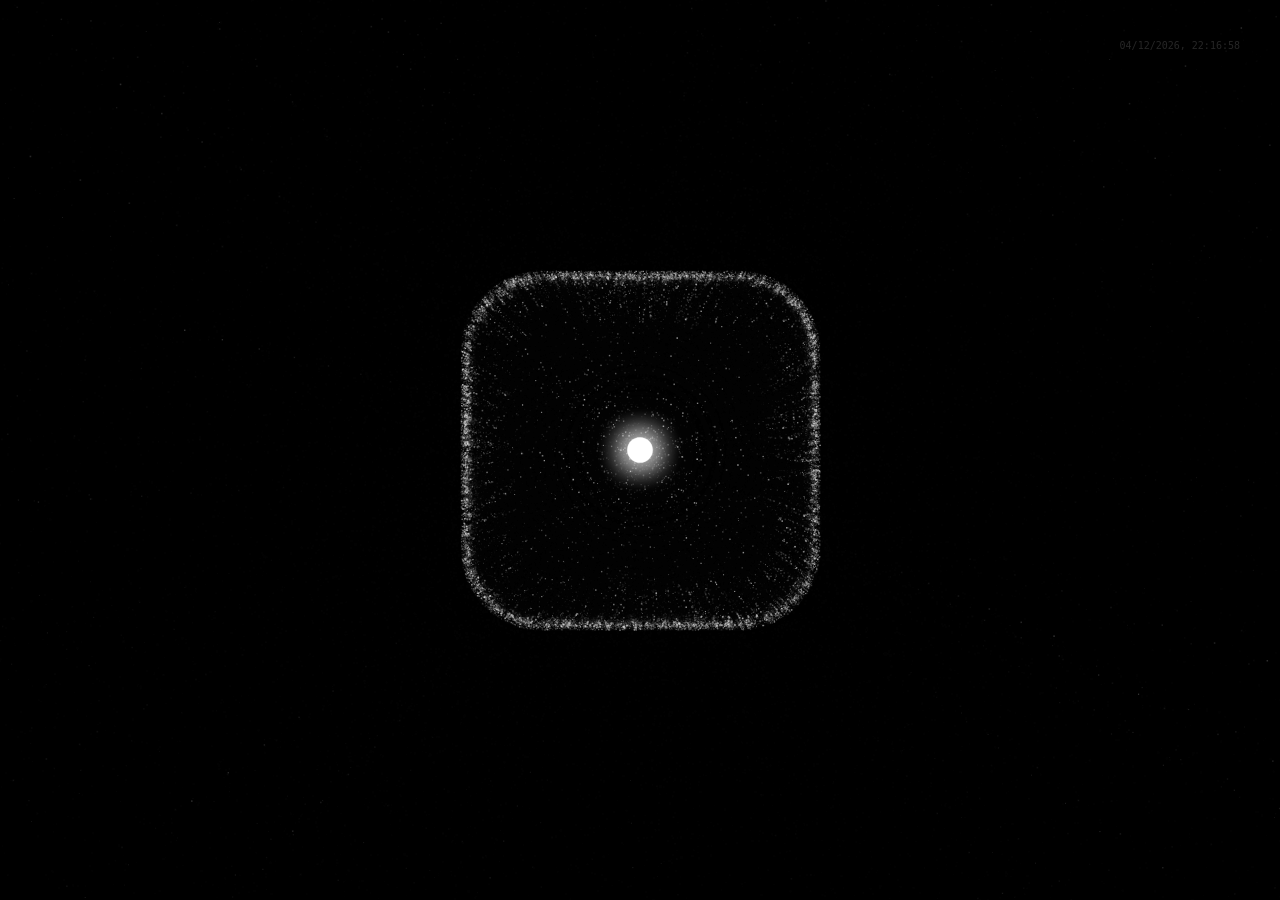
<file: static/login.html>
<!DOCTYPE html>
<html lang="zh-CN">
<head>
    <meta charset="UTF-8">
    <title>Impact & Bound Square - Enhanced</title>
    <style>
        body { 
            margin: 0; 
            overflow: hidden; 
            background-color: #000; 
            font-family: 'Inter', -apple-system, sans-serif;
        }
        canvas { display: block; }
        
        #loginForm {
            position: absolute;
            top: 50%;
            left: 50%;
            transform: translate(-50%, -40%);
            opacity: 0;
            visibility: hidden;
            transition: all 0.8s cubic-bezier(0.16, 1, 0.3, 1);
            z-index: 10;
            width: 280px;
            padding: 45px;
            background: rgba(255, 255, 255, 0.02);
            backdrop-filter: blur(20px);
            -webkit-backdrop-filter: blur(20px);
            border-radius: 40px;
            border: 1px solid rgba(255, 255, 255, 0.08);
        }
        
        #loginForm.visible {
            opacity: 1;
            visibility: visible;
            transform: translate(-50%, -50%);
        }
        
        .label {
            color: rgba(255, 255, 255, 0.3);
            font-size: 10px;
            letter-spacing: 4px;
            margin-bottom: 8px;
            text-transform: uppercase;
        }

        .form-group {
            position: relative;
            margin-bottom: 35px;
        }
        
        .form-group input {
            width: 100%;
            padding: 12px 0;
            background: transparent;
            border: none;
            border-bottom: 1px solid rgba(255, 255, 255, 0.1);
            color: #fff;
            font-size: 14px;
            outline: none;
        }

        .form-group::after {
            content: '';
            position: absolute;
            bottom: 0; left: 0;
            width: 0; height: 1px;
            background: #fff;
            transition: width 0.6s ease;
        }

        .form-group input:focus ~ ::after { width: 100%; }
        
        #loginButton {
            width: 100%;
            padding: 16px;
            background: #fff;
            border: none;
            border-radius: 50px;
            color: #000;
            font-size: 11px;
            font-weight: 800;
            letter-spacing: 6px;
            cursor: pointer;
            transition: all 0.4s;
            margin-top: 10px;
        }
        
        #loginButton:hover {
            transform: scale(1.05);
            box-shadow: 0 0 40px rgba(255, 255, 255, 0.4);
        }

        .timestamp {
            position: absolute;
            top: 40px;
            right: 40px;
            color: rgba(255, 255, 255, 0.15);
            font-size: 10px;
            font-family: monospace;
        }
    </style>
</head>
<body>
<div class="timestamp" id="timer"></div>
<canvas id="sandCanvas"></canvas>

<div id="loginForm">
    <div class="form-group">
        <div class="label">Identity</div>
        <input type="text" id="username" placeholder=" " autocomplete="off">
    </div>
    <div class="form-group">
        <div class="label">Access Code</div>
        <input type="password" id="password" placeholder=" " autocomplete="off">
    </div>
    <button id="loginButton">CONNECT</button>
</div>

<script>
const canvas = document.getElementById('sandCanvas');
const ctx = canvas.getContext('2d');
const loginForm = document.getElementById('loginForm');
const timerEl = document.getElementById('timer');

let width, height, particles = [];
const particleCount = 4500; 
const mouseThreshold = 220;
let isHovering = false;
let noiseTimer = 0;

function updateTimer() {
    const now = new Date();
    timerEl.innerText = now.toLocaleString('en-GB').toUpperCase();
}
setInterval(updateTimer, 1000);

window.addEventListener('resize', init);
window.addEventListener('mousemove', (e) => {
    const dx = e.clientX - width / 2;
    const dy = e.clientY - height / 2;
    isHovering = Math.sqrt(dx*dx + dy*dy) < mouseThreshold;
});

function isInsideRoundedSquare(px, py, halfSide, radius) {
    const dx = Math.abs(px - width / 2);
    const dy = Math.abs(py - height / 2);
    if (dx > halfSide || dy > halfSide) return false;
    if (dx > halfSide - radius && dy > halfSide - radius) {
        const cx = dx - (halfSide - radius);
        const cy = dy - (halfSide - radius);
        return (cx * cx + cy * cy <= radius * radius);
    }
    return true;
}

class Particle {
    constructor() {
        this.init();
    }

    init() {
        const angle = Math.random() * Math.PI * 2;
        // 重置时从中心稍外一点出生，避免堆在原点
        const r = 5 + Math.random() * 15; 
        this.x = width / 2 + Math.cos(angle) * r;
        this.y = height / 2 + Math.sin(angle) * r;
        this.vx = Math.cos(angle) * 2;
        this.vy = Math.sin(angle) * 2;
        this.size = Math.random() * 1.6;
        this.alpha = Math.random() * 0.5 + 0.2;
        this.isEscaping = false; 
    }

    update(breath) {
        const dx = this.x - width / 2;
        const dy = this.y - height / 2;
        const dist = Math.sqrt(dx * dx + dy * dy) || 1;

        if (isHovering) {
            this.vx += (Math.random() - 0.5) * 4;
            this.vy += (Math.random() - 0.5) * 4;
        } else {
            // 1. 中心核心斥力 (防止从中心穿过)
            const repulsionRadius = 45; 
            if (dist < repulsionRadius) {
                const force = (repulsionRadius - dist) / repulsionRadius;
                this.vx += (dx / dist) * force * 6; 
                this.vy += (dy / dist) * force * 6;
            }

            // 2. 爆发力 (随呼吸曲线)
            const pushBase = Math.pow(breath, 5) * 14;
            const randomScatter = (Math.random() - 0.5) * pushBase * 0.5;
            this.vx += (dx / dist) * pushBase + randomScatter;
            this.vy += (dy / dist) * pushBase + randomScatter;

            // 3. 抛飞逃逸逻辑：呼吸最强时极小概率触发
            if (breath > 0.88 && Math.random() > 0.98) {
                this.isEscaping = true;
            }

            // 4. 边界逻辑
            const side = 180; 
            const cornerR = 80; 

            if (!this.isEscaping) {
                if (!isInsideRoundedSquare(this.x + this.vx, this.y + this.vy, side, cornerR)) {
                    this.vx *= -0.4; // 碰撞衰减
                    this.vy *= -0.4;
                    this.vx += (Math.random() - 0.5) * 2;
                    this.vy += (Math.random() - 0.5) * 2;
                }

                // 5. 向心引力：回归到圆环
                const targetR = 140;
                const pull = (targetR - dist) * 0.012; 
                this.vx += (dx / dist) * pull;
                this.vy += (dy / dist) * pull;
            }
        }

        this.x += this.vx;
        this.y += this.vy;
        
        // 摩擦力
        const friction = this.isEscaping ? 0.98 : 0.86;
        this.vx *= friction;
        this.vy *= friction;

        // 6. 重置：飞出界外或速度几乎停滞的逃逸粒子
        if (dist > width * 0.6 || (this.isEscaping && Math.abs(this.vx) < 0.05)) {
            this.init();
        }
    }

    draw(breath) {
        const b = 180 + breath * 75;
        const finalAlpha = this.isEscaping ? this.alpha * 0.4 : this.alpha;
        ctx.fillStyle = `rgba(${b}, ${b}, ${b}, ${finalAlpha})`;
        ctx.fillRect(this.x, this.y, this.size, this.size);
    }
}

function init() {
    width = canvas.width = window.innerWidth;
    height = canvas.height = window.innerHeight;
    particles = [];
    for (let i = 0; i < particleCount; i++) particles.push(new Particle());
}

function drawCore(breath) {
    if (isHovering) return;
    const size = 10 + breath * 4;
    ctx.save();
    ctx.shadowBlur = 40 * breath;
    ctx.shadowColor = '#fff';
    ctx.fillStyle = '#fff';
    ctx.beginPath();
    ctx.arc(width / 2, height / 2, size, 0, Math.PI * 2);
    ctx.fill();
    ctx.restore();
}

function animate() {
    ctx.fillStyle = 'rgba(0, 0, 0, 0.25)';
    ctx.fillRect(0, 0, width, height);

    noiseTimer += 0.04;
    const breath = Math.pow((Math.sin(noiseTimer) + 1) / 2, 2);

    if (isHovering) {
        loginForm.classList.add('visible');
    } else {
        loginForm.classList.remove('visible');
    }

    particles.forEach(p => {
        p.update(breath);
        p.draw(breath);
    });

    drawCore(breath);
    requestAnimationFrame(animate);
}

init();
updateTimer();
animate();
</script>
</body>
</html>
</file>
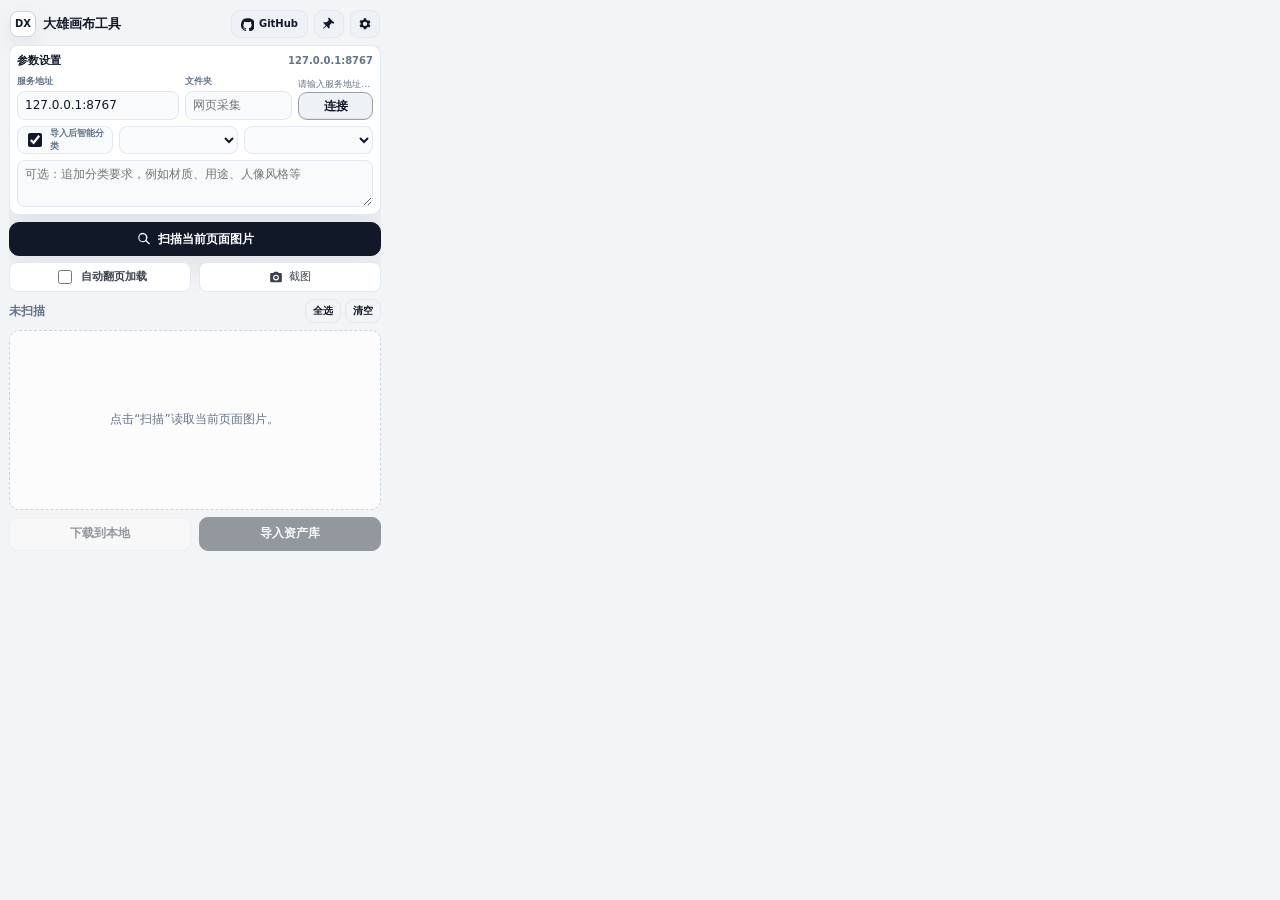
<file: tools/chrome-local-asset-importer/popup.html>
<!doctype html>
<html lang="zh-CN">
<head>
  <meta charset="utf-8">
  <meta name="viewport" content="width=device-width, initial-scale=1">
  <title>本地素材导入</title>
  <link rel="stylesheet" href="popup.css">
</head>
<body>
  <main class="app">
    <header class="top">
      <div class="brand">
        <span class="brand-mark">DX</span>
        <div>
          <h1>大雄画布工具</h1>
        </div>
      </div>
      <div class="top-actions">
        <button id="githubBtn" class="github-btn" type="button" title="hero8152/Infinite-Canvas">
          <svg viewBox="0 0 24 24" aria-hidden="true"><path d="M12 .5a12 12 0 0 0-3.8 23.4c.6.1.8-.2.8-.6v-2.1c-3.3.7-4-1.4-4-1.4-.5-1.3-1.3-1.7-1.3-1.7-1-.7.1-.7.1-.7 1.2.1 1.8 1.2 1.8 1.2 1 .1.3 2.6 3.4 1.9.1-.8.4-1.3.7-1.6-2.6-.3-5.3-1.3-5.3-5.8 0-1.3.5-2.3 1.2-3.2-.1-.3-.5-1.5.1-3.1 0 0 1-.3 3.3 1.2a11.2 11.2 0 0 1 6 0c2.3-1.5 3.3-1.2 3.3-1.2.6 1.6.2 2.8.1 3.1.8.9 1.2 1.9 1.2 3.2 0 4.5-2.7 5.5-5.3 5.8.4.4.8 1.1.8 2.2v3.2c0 .4.2.7.8.6A12 12 0 0 0 12 .5z"/></svg>
          <span>GitHub</span>
        </button>
        <button id="pinBtn" class="icon-btn" type="button" title="固定到浏览器侧边栏" aria-label="固定到浏览器侧边栏">
          <svg viewBox="0 0 24 24" aria-hidden="true"><path d="M14 3l7 7-2 2-2-2-4 4v5l-1 1-4.5-4.5L3 20l-1-1 4.5-4.5L2 10l1-1h5l4-4-2-2 2-2z"/></svg>
        </button>
        <button id="settingsToggleBtn" class="icon-btn" type="button" title="展开/折叠设置" aria-label="展开/折叠设置">
          <svg viewBox="0 0 24 24" aria-hidden="true"><path d="M19.4 13.5a7.8 7.8 0 0 0 .1-1.5 7.8 7.8 0 0 0-.1-1.5l2-1.5-2-3.5-2.4 1a7.2 7.2 0 0 0-2.6-1.5L14 2h-4l-.4 2.5A7.2 7.2 0 0 0 7 6L4.6 5l-2 3.5 2 1.5a7.8 7.8 0 0 0-.1 1.5 7.8 7.8 0 0 0 .1 1.5l-2 1.5 2 3.5L7 17a7.2 7.2 0 0 0 2.6 1.5L10 21h4l.4-2.5A7.2 7.2 0 0 0 17 17l2.4 1 2-3.5-2-1.5zM12 15.5A3.5 3.5 0 1 1 12 8a3.5 3.5 0 0 1 0 7.5z"/></svg>
        </button>
      </div>
    </header>

    <section class="workspace">
      <div class="content-pane">
        <section id="settingsPanel" class="settings-panel">
          <div class="settings-head">
            <strong>参数设置</strong>
            <span id="settingsSummary">127.0.0.1:8767</span>
          </div>
          <div id="settingsBody" class="settings-body">
            <div class="settings-grid">
              <label class="field port-field">
                <span>服务地址</span>
                <input id="serverInput" type="text" value="127.0.0.1:8767" placeholder="ip:端口，例如 192.168.1.10:3000">
              </label>
              <label class="field folder-field">
                <span>文件夹</span>
                <input id="folderInput" type="text" placeholder="网页采集">
              </label>
              <div class="connect-stack">
                <span id="statusText" class="connect-hint">请输入服务地址后点击连接，例如 192.168.1.10:3000。</span>
                <button id="testBtn" class="btn" type="button">连接</button>
              </div>
            </div>

            <div class="ai-grid">
              <label class="check">
                <input id="classifyInput" type="checkbox" checked>
                <span>导入后智能分类</span>
              </label>
              <select id="providerSelect" title="平台"></select>
              <select id="modelSelect" title="模型"></select>
              <textarea id="promptInput" rows="2" placeholder="可选：追加分类要求，例如材质、用途、人像风格等"></textarea>
            </div>
          </div>
        </section>

        <section class="scan-panel">
          <button id="scanBtn" class="scan-main" type="button">
            <svg viewBox="0 0 24 24" aria-hidden="true"><path d="M21 19l-5.15-5.15a7 7 0 1 0-1.41 1.41L19.59 20.41 21 19zM5 10a5 5 0 1 1 10 0 5 5 0 0 1-10 0z"/></svg>
            <span>扫描当前页面图片</span>
          </button>
          <div class="scan-extra">
            <label class="check scan-opt">
              <input id="autoScrollInput" type="checkbox">
              <span>自动翻页加载</span>
            </label>
            <button id="captureBtn" class="capture-btn" type="button" title="截取浏览器当前显示的画面，适用于地图 / WebGL / 加密画布等无法直接读取的内容">
              <svg viewBox="0 0 24 24" aria-hidden="true"><path d="M20 5h-3.17l-1.24-1.35A2 2 0 0 0 14.12 3H9.88a2 2 0 0 0-1.47.65L7.17 5H4a2 2 0 0 0-2 2v12a2 2 0 0 0 2 2h16a2 2 0 0 0 2-2V7a2 2 0 0 0-2-2zm-8 13a5 5 0 1 1 0-10 5 5 0 0 1 0 10zm0-8a3 3 0 1 0 0 6 3 3 0 0 0 0-6z"/></svg>
              <span>截图</span>
            </button>
          </div>
        </section>

        <section class="toolbar">
          <span id="countText">未扫描</span>
          <div>
            <button id="selectAllBtn" class="link-btn" type="button">全选</button>
            <button id="clearBtn" class="link-btn" type="button">清空</button>
          </div>
        </section>

        <section id="grid" class="grid empty">
          <div class="empty-state">点击“扫描”读取当前页面图片。</div>
        </section>

        <footer class="bottom">
          <button id="downloadBtn" class="ghost" type="button" disabled title="把所选素材下载到浏览器下载目录，不需要连接后端">下载到本地</button>
          <button id="importBtn" class="primary" type="button" disabled>导入资产库</button>
        </footer>
      </div>
    </section>
  </main>
  <script src="popup.js"></script>
</body>
</html>
</file>
<file: tools/chrome-local-asset-importer/popup.css>
:root {
  color-scheme: light dark;
  --bg: #f3f4f6;
  --panel: #ffffff;
  --panel-soft: #f8fafc;
  --text: #111827;
  --muted: #64748b;
  --line: #e2e8f0;
  --line-strong: #cbd5e1;
  --button: #111827;
  --button-text: #ffffff;
  --button-soft: #eef2f7;
  --danger: #991b1b;
  --shadow: 0 12px 30px rgba(15, 23, 42, .08);
}

@media (prefers-color-scheme: dark) {
  :root {
    --bg: #101216;
    --panel: #181b22;
    --panel-soft: #20242d;
    --text: #e5e7eb;
    --muted: #98a2b3;
    --line: #2b303b;
    --line-strong: #3a4150;
    --button: #e5e7eb;
    --button-text: #101216;
    --button-soft: #252a34;
    --danger: #fca5a5;
    --shadow: 0 14px 34px rgba(0, 0, 0, .28);
  }
}

* { box-sizing: border-box; }
html,
body {
  margin: 0;
  background: var(--bg);
  color: var(--text);
  font: 12px/1.45 system-ui, -apple-system, BlinkMacSystemFont, "Segoe UI", sans-serif;
}

body {
  width: 390px;
  height: 560px;
  overflow: hidden;
}

body.pinned,
body.side-panel {
  width: 100vw;
  height: 100vh;
}

button,
input,
select,
textarea {
  font: inherit;
}

button {
  user-select: none;
}

.app {
  height: 100%;
  min-height: 0;
  display: flex;
  flex-direction: column;
  gap: 7px;
  padding: 9px;
  overflow: hidden;
}

.top {
  flex: 0 0 auto;
  display: flex;
  align-items: center;
  justify-content: space-between;
  gap: 10px;
  padding: 1px 1px 0;
}

.brand {
  min-width: 0;
  display: flex;
  align-items: center;
  gap: 7px;
}

.brand-mark {
  flex: 0 0 26px;
  width: 26px;
  height: 26px;
  display: grid;
  place-items: center;
  border: 1px solid var(--line-strong);
  border-radius: 8px;
  background: var(--panel);
  color: var(--text);
  font-size: 10px;
  font-weight: 900;
  box-shadow: 0 8px 22px rgba(15, 23, 42, .08);
}

.top-actions {
  flex: 0 0 auto;
  display: flex;
  align-items: center;
  gap: 6px;
}

h1 {
  margin: 0;
  font-size: 13px;
  font-weight: 850;
  letter-spacing: 0;
}

p {
  margin: 1px 0 0;
  color: var(--muted);
  font-size: 10px;
  max-width: 220px;
  overflow: hidden;
  text-overflow: ellipsis;
  white-space: nowrap;
}

.settings-panel,
.scan-panel,
.toolbar,
.bottom {
  flex: 0 0 auto;
}

.workspace {
  flex: 1 1 auto;
  min-height: 0;
  display: flex;
  gap: 8px;
  overflow: hidden;
}

.content-pane {
  flex: 1 1 auto;
  min-width: 0;
  min-height: 0;
  display: flex;
  flex-direction: column;
  gap: 7px;
  overflow: hidden;
}

.settings-panel {
  display: flex;
  flex-direction: column;
  gap: 6px;
  padding: 7px;
  border: 1px solid var(--line);
  border-radius: 10px;
  background: var(--panel);
  box-shadow: var(--shadow);
}

.settings-head {
  display: flex;
  align-items: center;
  justify-content: space-between;
  gap: 10px;
}

.settings-head strong {
  flex: 0 0 auto;
  font-size: 11px;
  font-weight: 850;
}

.settings-head span {
  min-width: 0;
  color: var(--muted);
  font-size: 10px;
  font-weight: 700;
  overflow: hidden;
  text-overflow: ellipsis;
  white-space: nowrap;
}

.settings-body {
  display: flex;
  flex-direction: column;
  gap: 6px;
}

.settings-panel.collapsed {
  padding: 7px;
}

.settings-panel.collapsed .settings-body {
  display: none;
}

.settings-grid {
  display: grid;
  grid-template-columns: minmax(0, 1.08fr) minmax(0, .72fr) minmax(72px, .5fr);
  gap: 6px;
  align-items: end;
}

.ai-grid {
  display: grid;
  grid-template-columns: minmax(0, .8fr) minmax(0, 1fr) minmax(0, 1.08fr);
  gap: 6px;
}

.ai-grid textarea {
  grid-column: 1 / -1;
  min-height: 32px;
  max-height: 58px;
  resize: vertical;
}

.field {
  display: flex;
  min-width: 0;
  flex-direction: column;
  gap: 3px;
}

.field span,
.check span {
  color: var(--muted);
  font-size: 9px;
  font-weight: 750;
}

.check {
  min-width: 0;
  min-height: 28px;
  display: flex;
  align-items: center;
  gap: 5px;
  padding: 0 6px;
  border: 1px solid var(--line);
  border-radius: 8px;
  background: var(--panel-soft);
}

.check input {
  flex: 0 0 auto;
  width: 14px;
  height: 14px;
  padding: 0;
  accent-color: var(--button);
}

input,
select,
textarea {
  width: 100%;
  min-width: 0;
  border: 1px solid var(--line);
  border-radius: 8px;
  background: var(--panel-soft);
  color: var(--text);
  outline: none;
  padding: 5px 7px;
}

textarea {
  scrollbar-width: thin;
}

input:focus,
select:focus,
textarea:focus {
  border-color: var(--line-strong);
  box-shadow: 0 0 0 3px rgba(148, 163, 184, .16);
}

.btn,
.icon-btn,
.github-btn,
.primary,
.link-btn,
.scan-main {
  border: 1px solid var(--line);
  border-radius: 9px;
  background: var(--panel);
  color: var(--text);
  cursor: pointer;
  font-weight: 800;
}

.btn,
.icon-btn {
  height: 28px;
  padding: 0 8px;
}

.github-btn {
  height: 28px;
  display: inline-flex;
  align-items: center;
  gap: 5px;
  padding: 0 9px;
  border-color: var(--line);
  background: var(--button-soft);
  color: var(--text);
  font-size: 10px;
}

.github-btn svg {
  width: 13px;
  height: 13px;
  flex: 0 0 auto;
  fill: currentColor;
}

.github-btn:hover {
  border-color: var(--line-strong);
  background: var(--panel);
}

#testBtn {
  border-color: color-mix(in srgb, var(--button) 34%, var(--line));
  background: var(--button-soft);
  color: var(--text);
  box-shadow: inset 0 -1px 0 rgba(15, 23, 42, .08);
}

#testBtn:hover {
  border-color: var(--button);
  background: color-mix(in srgb, var(--button-soft) 74%, var(--button) 10%);
}

#testBtn:active {
  transform: translateY(1px);
  box-shadow: inset 0 1px 2px rgba(15, 23, 42, .12);
}

.connect-stack {
  min-width: 0;
  display: flex;
  flex-direction: column;
  gap: 3px;
}

.connect-hint {
  color: var(--muted);
  font-size: 9px;
  line-height: 1.2;
  white-space: nowrap;
  overflow: hidden;
  text-overflow: ellipsis;
}

.icon-btn {
  min-width: 30px;
  width: 30px;
  padding: 0;
  background: var(--button-soft);
}

.icon-btn.active {
  border-color: var(--line-strong);
  background: var(--panel);
}

.icon-btn svg {
  width: 14px;
  height: 14px;
  display: block;
  margin: 0 auto;
  fill: currentColor;
}

.btn:hover,
.icon-btn:hover,
.link-btn:hover {
  border-color: var(--line-strong);
  background: var(--button-soft);
}

.scan-panel {
  padding: 0;
}

.scan-main {
  width: 100%;
  height: 34px;
  display: flex;
  flex-direction: row;
  align-items: center;
  justify-content: center;
  gap: 6px;
  border-color: var(--button);
  border-radius: 10px;
  background: var(--button);
  color: var(--button-text);
  box-shadow: var(--shadow);
}

.scan-main svg {
  width: 16px;
  height: 16px;
  fill: currentColor;
}

.scan-main span {
  font-size: 12px;
}

.scan-main small {
  color: color-mix(in srgb, var(--button-text) 72%, transparent);
  font-size: 10px;
  font-weight: 650;
}

.scan-main:hover {
  filter: brightness(.96);
}

.scan-extra {
  display: flex;
  align-items: stretch;
  gap: 8px;
  margin-top: 6px;
}

.scan-opt,
.capture-btn {
  flex: 1 1 0;
  display: inline-flex;
  align-items: center;
  justify-content: center;
  gap: 6px;
  height: 30px;
  padding: 0 10px;
  border: 1px solid var(--line);
  border-radius: 8px;
  background: var(--panel);
  color: color-mix(in srgb, var(--text) 82%, transparent);
  font-size: 11px;
  cursor: pointer;
}

.scan-opt {
  margin: 0;
}

.scan-extra .scan-opt span {
  font-size: 11px;
  font-weight: 600;
  color: inherit;
}

.capture-btn svg {
  width: 14px;
  height: 14px;
  fill: currentColor;
}

.scan-opt:hover,
.capture-btn:hover {
  filter: brightness(.96);
  border-color: color-mix(in srgb, var(--line) 60%, var(--text));
}

.toolbar {
  display: flex;
  align-items: center;
  justify-content: space-between;
  gap: 6px;
  color: var(--muted);
  font-weight: 750;
}

.toolbar > div {
  display: flex;
  gap: 4px;
}

.link-btn {
  height: 24px;
  padding: 0 7px;
  font-size: 10px;
  background: transparent;
}

.grid {
  flex: 1 1 auto;
  min-height: 0;
  overflow: auto;
  display: grid;
  grid-template-columns: repeat(3, minmax(0, 1fr));
  grid-auto-rows: minmax(126px, auto);
  gap: 6px;
  padding: 1px 2px 2px 1px;
  align-content: start;
  scrollbar-width: thin;
}

.grid.empty {
  display: flex;
  align-items: center;
  justify-content: center;
  min-height: 130px;
  border: 1px dashed var(--line-strong);
  border-radius: 10px;
  background: color-mix(in srgb, var(--panel) 70%, transparent);
}

.empty-state {
  max-width: 210px;
  color: var(--muted);
  text-align: center;
}

.card {
  position: relative;
  min-width: 0;
  overflow: hidden;
  border: 1px solid var(--line);
  min-height: 126px;
  border-radius: 9px;
  background: var(--panel);
  cursor: pointer;
}

.thumb-wrap {
  position: relative;
  width: 100%;
  height: 96px;
  min-height: 96px;
  overflow: hidden;
  background: var(--panel-soft);
}

.thumb-wrap::before {
  content: "";
  position: absolute;
  inset: 0;
  background: var(--panel-soft);
}

.card img,
.card video {
  position: relative;
  z-index: 1;
  display: block;
  width: 100%;
  height: 100%;
  object-fit: cover;
  background: var(--panel-soft);
}

.card img.is-broken,
.card video.is-broken {
  opacity: 0;
}

.media-kind {
  position: absolute;
  right: 6px;
  top: 6px;
  z-index: 3;
  padding: 2px 5px;
  border: 1px solid color-mix(in srgb, var(--text) 16%, transparent);
  border-radius: 999px;
  background: color-mix(in srgb, var(--panel) 82%, transparent);
  color: var(--muted);
  font-size: 8px;
  font-weight: 850;
  letter-spacing: 0;
}

.broken-tip {
  position: absolute;
  z-index: 2;
  inset: 0;
  display: none;
  place-items: center;
  padding: 8px;
  color: var(--muted);
  text-align: center;
  font-size: 10px;
}

.card.broken .broken-tip {
  display: grid;
}

.card input {
  flex: 0 0 auto;
  width: 15px;
  height: 15px;
  margin: 0;
  padding: 0;
  accent-color: var(--button);
  pointer-events: none; /* 点击交给整个 .meta 处理，避免双重切换 */
}

.meta {
  display: flex;
  align-items: center;
  gap: 6px;
  padding: 8px 8px;
  color: var(--muted);
  font-size: 11px;
  cursor: pointer;
  user-select: none;
  border-top: 1px solid transparent;
}

.meta:hover {
  background: var(--button-soft);
}

.meta-name {
  flex: 1 1 auto;
  min-width: 0;
  white-space: nowrap;
  overflow: hidden;
  text-overflow: ellipsis;
}

.card.selected .meta {
  color: var(--text);
}

.card.selected {
  border-color: var(--button);
  box-shadow: 0 0 0 2px color-mix(in srgb, var(--button) 16%, transparent);
}

.bottom {
  display: flex;
  align-items: center;
  gap: 8px;
}

.primary {
  width: 100%;
  height: 34px;
  border-color: var(--button);
  background: var(--button);
  color: var(--button-text);
}

.bottom .primary,
.bottom .ghost {
  flex: 1 1 0;
  width: auto;
}

.ghost {
  height: 34px;
  border: 1px solid var(--line);
  border-radius: 9px;
  background: var(--panel);
  color: var(--text);
  font-weight: 800;
  cursor: pointer;
}

.ghost:hover {
  border-color: var(--line-strong);
  background: var(--button-soft);
}

.primary:disabled,
.ghost:disabled {
  opacity: .42;
  cursor: default;
}

body.pinned .app,
body.side-panel .app {
  max-width: 760px;
  margin: 0 auto;
}

body.pinned .grid,
body.side-panel .grid {
  grid-template-columns: repeat(auto-fill, minmax(124px, 1fr));
}

body.pinned p,
body.side-panel p {
  max-width: 480px;
}

@media (max-width: 380px) {
  body {
    width: 360px;
  }

  .settings-grid,
  .ai-grid {
    grid-template-columns: 1fr;
  }

  .ai-grid textarea {
    grid-column: auto;
  }
}

::-webkit-scrollbar {
  width: 5px;
  height: 5px;
}

::-webkit-scrollbar-thumb {
  background: rgba(148, 163, 184, .46);
  border-radius: 999px;
}
</file>
